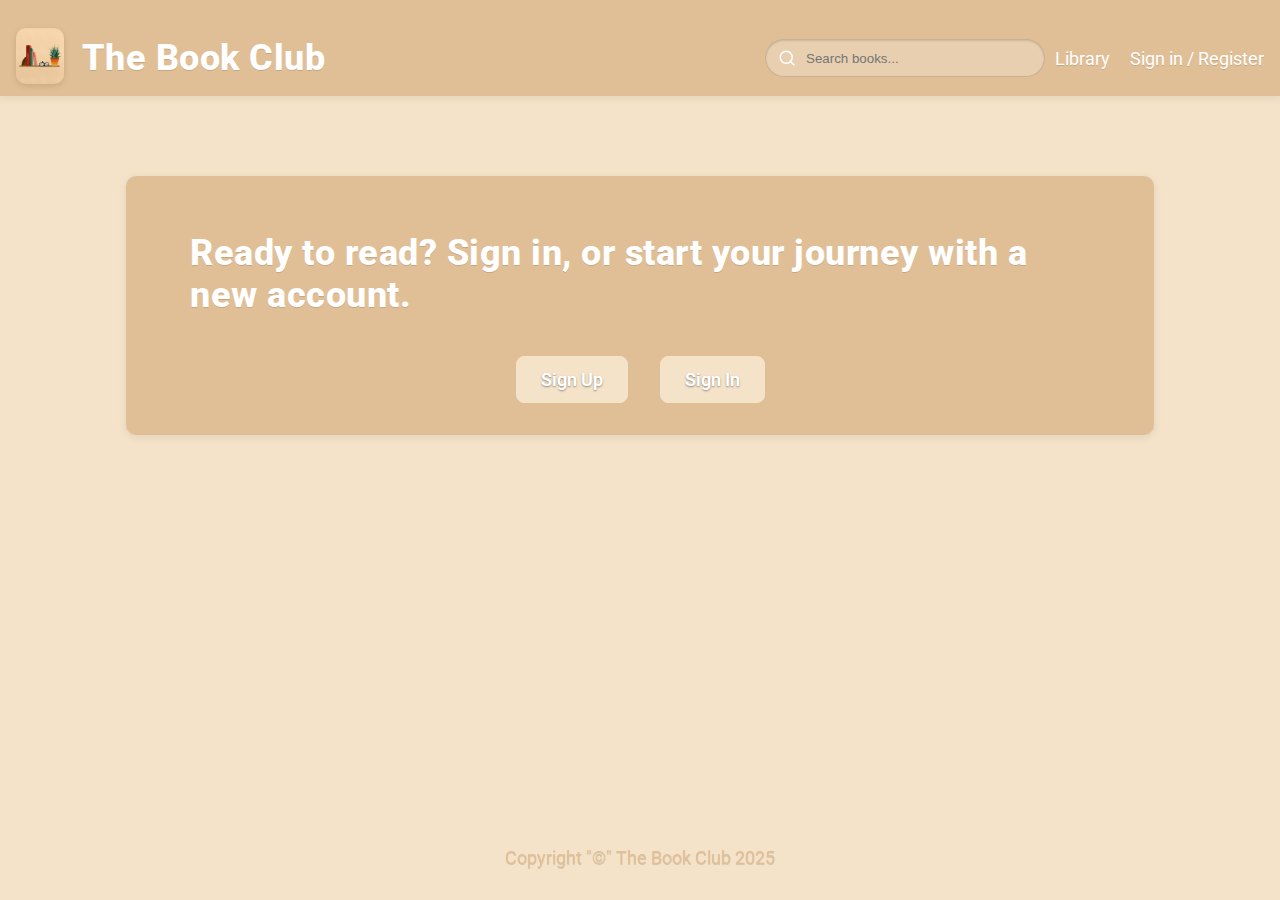
<file: client/auth/index.html>
<!DOCTYPE html>
<html lang="en">
<head>
    <meta charset="UTF-8">
    <meta http-equiv="X-UA-Compatible" content="IE=edge">
    <meta name="viewport" content="width=device-width, initial-scale=1.0">
    <title>The Book Club</title>
    <link rel="stylesheet" href="index.css">
    <link href="https://fonts.googleapis.com/css2?family=Roboto&display=swap" rel="stylesheet">
    <link href="https://fonts.googleapis.com/css2?family=Roboto+Slab&display=swap" rel="stylesheet">
</head>

<body>

       <!-- Global header shared across pages; some nav actions are hidden in guest mode -->
    <div class="header">
        <div class="navbar">
            <div class="container-img"><img src="../landing/images/bookLogo.jpg" alt="Logo"></div>
            <div class="title"><a href="../landing/index.html">The Book Club</a></div>
        </div>
        <div class="header-content">
            <!-- Search input with autocomplete; shows matching book titles and navigates on Enter -->
            <div class="search-bar">
                <input type="search" placeholder="Search books..."></div>
            <ul class="links">
                <li data-show="all"><a href="../library/library.html">Library</a></li>
                <li data-show="guest"><a href="./index.html" id="link-signin">Sign in / Register</a></li>
                <li data-show="auth" class="hidden"><a href="profile.html">My Profile</a></li>
                <li data-show="auth" class="hidden"><a href="groups.html">All Groups</a></li>
                <li data-show="auth" class="hidden"><a href="create-group.html">Create Group</a></li>
            </ul>
        </div>
    </div>

    <div class="choose">
        <h1 class="intro-Title">Ready to read? Sign in, or start your journey with a new account.</h1>
        <div class="actions-btns">
            <a class="btn" href="../auth/signup.html">Sign Up</a>
            <a class="btn" href="../auth/signin.html">Sign In</a>
        </div>        
    </div>

    <div class="footer">
      Copyright "©" The Book Club 2025
    </div>
</body>
</html>
</file>
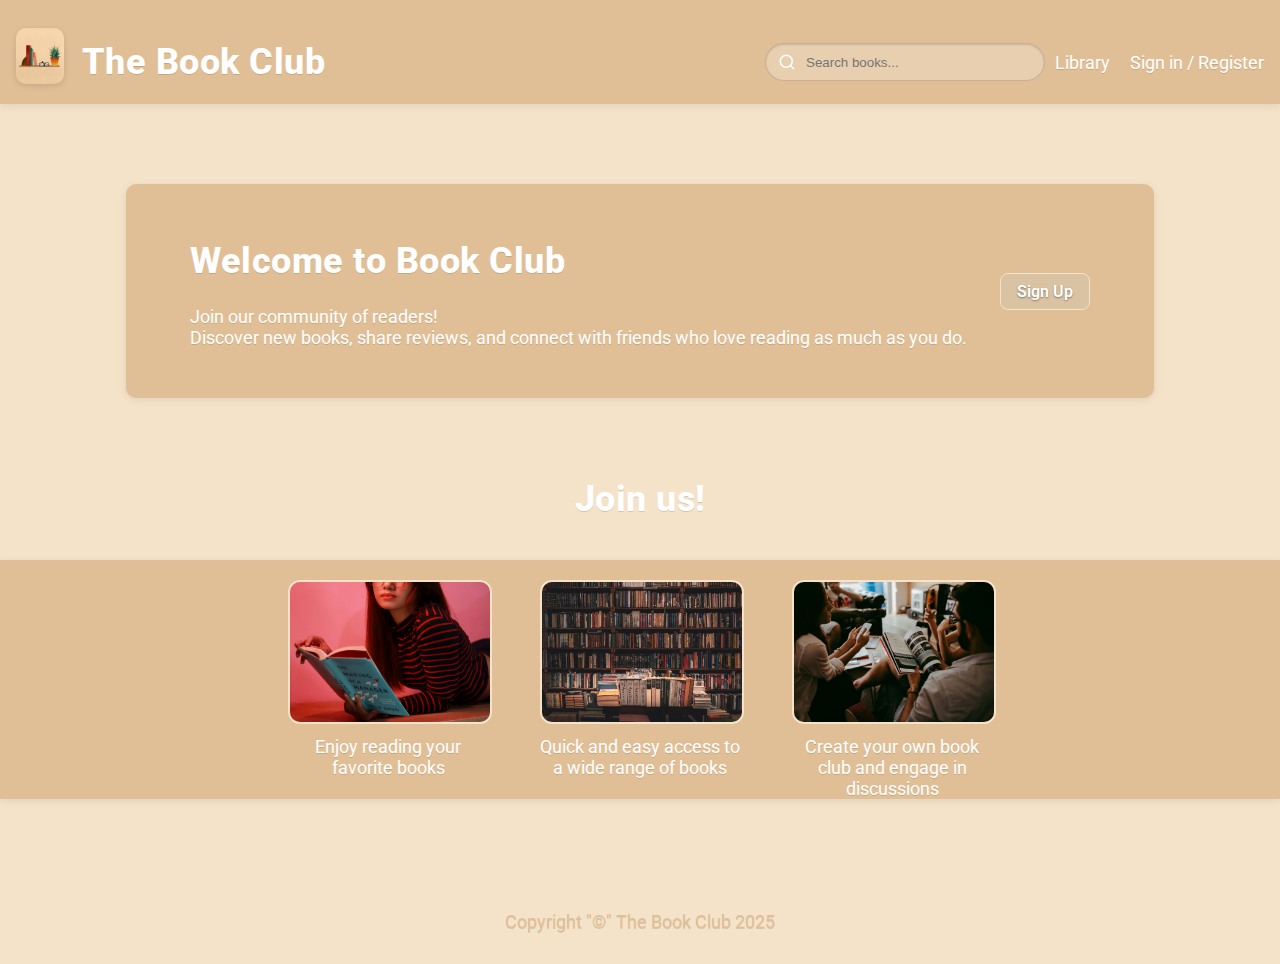
<file: client/landing/index.html>
<!DOCTYPE html>
<html lang="en">
<head>
    <meta charset="UTF-8">
    <meta http-equiv="X-UA-Compatible" content="IE=edge">
    <meta name="viewport" content="width=device-width, initial-scale=1.0">
    <title>The Book Club</title>
    <link rel="stylesheet" href="../shared/site.css">
    <link rel="stylesheet" href="style.css">
    <link href="https://fonts.googleapis.com/css2?family=Roboto&display=swap" rel="stylesheet">
    <link href="https://fonts.googleapis.com/css2?family=Roboto+Slab&display=swap" rel="stylesheet">
    <script src="../book/bookData.js" defer></script>
    <script src="../shared/site.js" defer></script>
    <script src="landing.js" defer></script>
</head>
<body>
   <!-- Global header shared across pages; some nav actions are hidden in guest mode -->
    <div class="header">
        <div class="navbar">
            <div class="container-img"><img src="../landing/images/bookLogo.jpg" alt="Logo"></div>
            <div class="title"><a href="index.html">The Book Club</a></div>
        </div>
        <div class="header-content">
            <!-- Search input with autocomplete; shows matching book titles and navigates on Enter -->
            <div class="search-bar">
                <input type="search" placeholder="Search books..."></div>
            <ul class="links">
                <li data-show="all"><a href="../library/library.html">Library</a></li>
                <li data-show="guest"><a href="../auth/index.html" id="link-signin">Sign in / Register</a></li>
                <li data-show="auth" class="hidden"><a href="../profile/profile.html">My Profile</a></li>
                <li data-show="auth" class="hidden"><a href="../groups/groups.html">All Groups</a></li>
                <li data-show="auth" class="hidden"><a href="../create_group/create_group.html">Create Group</a></li>
                <li data-show="auth" class="hidden"><a href="#" id="logout-btn">Logout</a></li>
            </ul>
        </div>
    </div>

    <div class="intro">
        <div class="text">
            <h1 class="intro-Title">Welcome to Book Club</h1>
            <p>Join our community of readers! <br> Discover new books, share reviews,
            and connect with friends who love reading as much as you do.</p>
        </div>
        <a class="btn" href="../auth/signup.html">Sign Up</a>
    </div>
    
    <div class="info">
        <div class="info-title">Join us!</div>
        <div class="container">
                <div class="info-option">
                    <img src="./images/reading.jpg" alt="rading">
                    <div class="text">Enjoy reading your favorite books</div>
                </div>
                <div class="info-option">
                    <img src="./images/library.jpg" alt="library">
                    <div class="text">Quick and easy access to a wide range of books</div>
                </div>
                <div class="info-option">
                    <img src="./images/bookClub.jpg" alt="bookClub">
                    <div class="text">Create your own book club and engage in discussions</div>
                </div>
        </div>
    </div>


    <div class="footer">
      Copyright "©" The Book Club 2025
    </div>

</body>
</html>
</file>
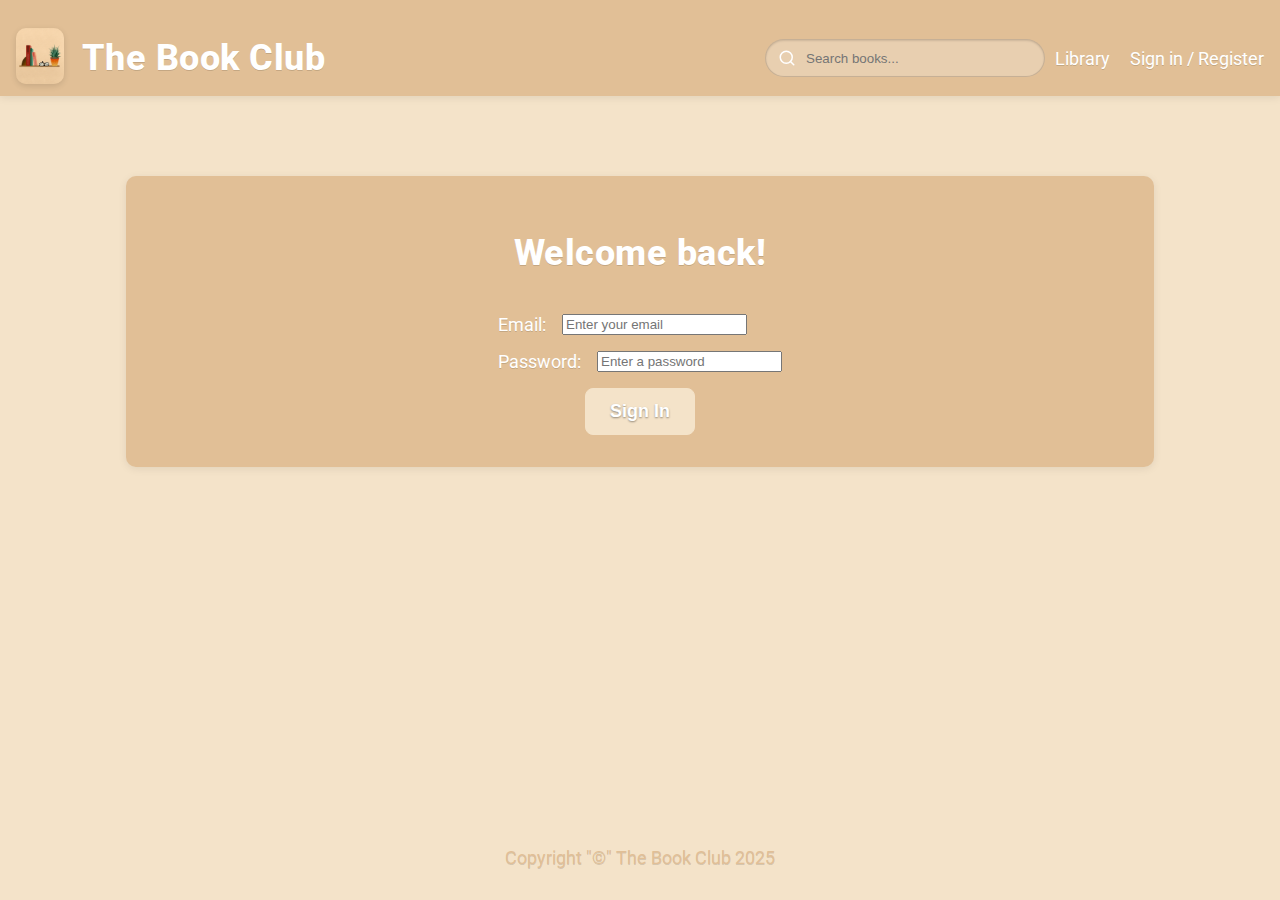
<file: client/auth/signin.html>
<!DOCTYPE html>
<html lang="en">
<head>
    <meta charset="UTF-8">
    <meta http-equiv="X-UA-Compatible" content="IE=edge">
    <meta name="viewport" content="width=device-width, initial-scale=1.0">
    <title>The Book Club</title>
    <link rel="stylesheet" href="../shared/site.css">
    <link rel="stylesheet" href="../auth/signin.css">
    <link href="https://fonts.googleapis.com/css2?family=Roboto&display=swap" rel="stylesheet">
    <link href="https://fonts.googleapis.com/css2?family=Roboto+Slab&display=swap" rel="stylesheet">
    <script src="../shared/site.js" defer></script>
    <script src="signin.js" defer></script>
</head>

<body>
    <!-- Global header shared across pages; some nav actions are hidden in guest mode -->
    <div class="header">
        <div class="navbar">
            <div class="container-img"><img src="../landing/images/bookLogo.jpg" alt="Logo"></div>
            <div class="title"><a href="../landing/index.html">The Book Club</a></div>
        </div>
        <div class="header-content">
            <!-- Search input with autocomplete; shows matching book titles and navigates on Enter -->
            <div class="search-bar">
                <input type="search" placeholder="Search books..."></div>
            <ul class="links">
                <li data-show="all"><a href="../library/library.html">Library</a></li>
                <li data-show="guest"><a href="./index.html" id="link-signin">Sign in / Register</a></li>
                <li data-show="auth" class="hidden"><a href="profile.html">My Profile</a></li>
                <li data-show="auth" class="hidden"><a href="groups.html">All Groups</a></li>
                <li data-show="auth" class="hidden"><a href="create-group.html">Create Group</a></li>
            </ul>
        </div>
    </div>


    <div class="sign-In">
        <h1 class="intro-Title">Welcome back!</h1>       
            <!-- Sign In Form -->
            <form class="signin-form" novalidate>
                <!-- Full Name -->
                <div class="fill">
                    <!-- Email -->
                    <label for="email">Email:</label>
                    <input type="email" id="email" name="email" placeholder="Enter your email" required>
                </div>

                <div class="fill">
                    <!-- Password -->
                    <label for="password">Password:</label>
                    <input type="password" id="password" name="password" placeholder="Enter a password" required>
                </div>

                <p class="form-error hidden"></p>
                <p class="welcome-message hidden"></p>
                <!-- Submit button -->
                <button type="submit" class="btn primary">Sign In</button>
            </form>
    </div>


    <div class="footer">
      Copyright "©" The Book Club 2025
    </div>
</body>
</html>
</file>
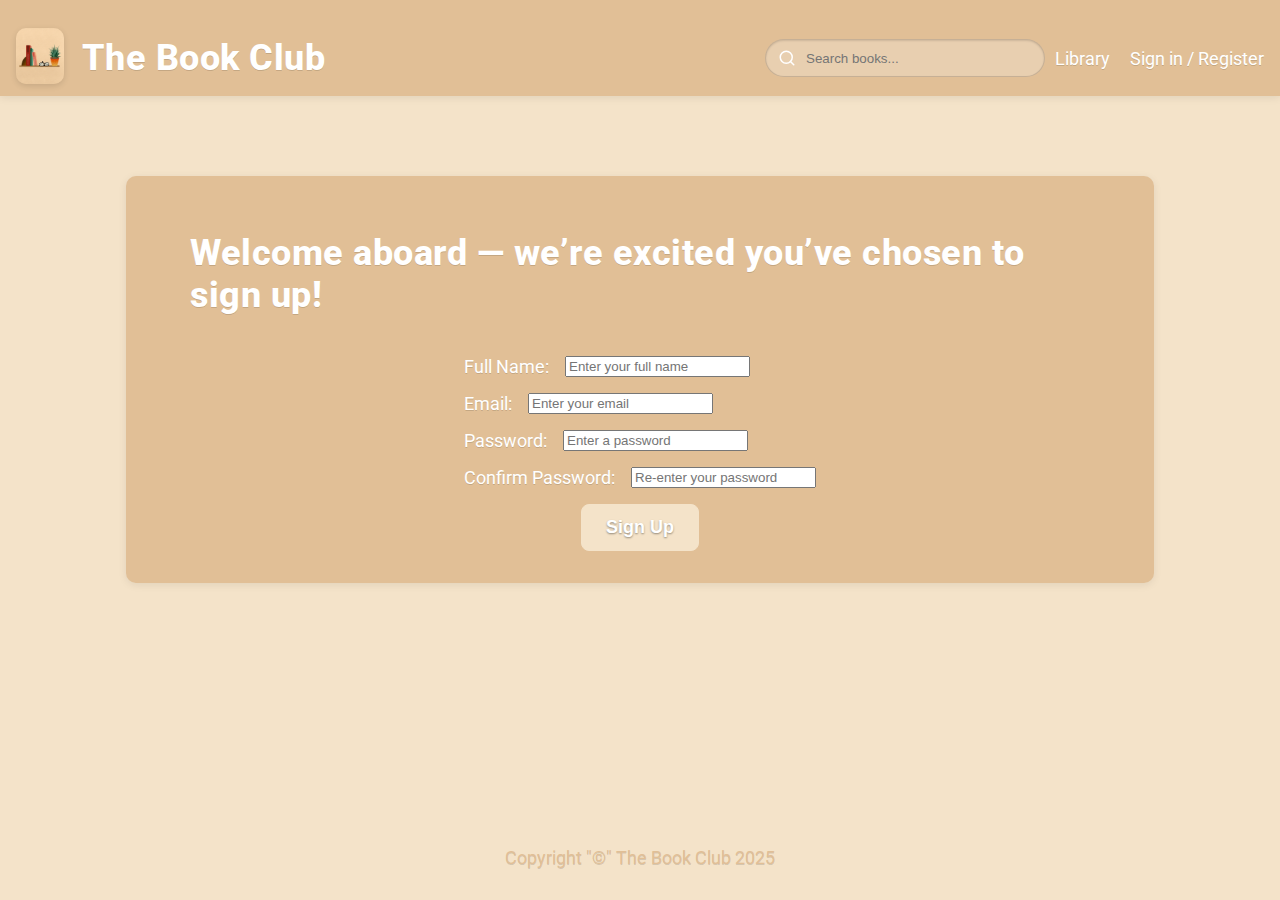
<file: client/auth/signup.html>
<!DOCTYPE html>
<html lang="en">
<head>
    <meta charset="UTF-8">
    <meta http-equiv="X-UA-Compatible" content="IE=edge">
    <meta name="viewport" content="width=device-width, initial-scale=1.0">
    <title>The Book Club</title>
    <link rel="stylesheet" href="../shared/site.css">
    <link rel="stylesheet" href="signup.css">
    <link href="https://fonts.googleapis.com/css2?family=Roboto&display=swap" rel="stylesheet">
    <link href="https://fonts.googleapis.com/css2?family=Roboto+Slab&display=swap" rel="stylesheet">
    <script src="../shared/site.js" defer></script>
    <script src="signup.js" defer></script>
</head>

<body>
    <!-- Global header shared across pages; some nav actions are hidden in guest mode -->
    <div class="header">
        <div class="navbar">
            <div class="container-img"><img src="../landing/images/bookLogo.jpg" alt="Logo"></div>
            <div class="title"><a href="../landing/index.html">The Book Club</a></div>
        </div>
        <div class="header-content">
            <!-- Search input with autocomplete; shows matching book titles and navigates on Enter -->
            <div class="search-bar">
                <input type="search" placeholder="Search books..."></div>
            <ul class="links">
                <li data-show="all"><a href="../library/library.html">Library</a></li>
                <li data-show="guest"><a href="./index.html" id="link-signin">Sign in / Register</a></li>
                <li data-show="auth" class="hidden"><a href="profile.html">My Profile</a></li>
                <li data-show="auth" class="hidden"><a href="groups.html">All Groups</a></li>
                <li data-show="auth" class="hidden"><a href="create-group.html">Create Group</a></li>
            </ul>
        </div>
    </div>


    <div class="sign-up">
        <h1 class="intro-Title">Welcome aboard — we’re excited you’ve chosen to sign up!</h1>       
                    <!-- Sign Up Form -->
            <form class="signup-form" novalidate>
                <!-- Full Name -->
                <div class="fill">
                    <label for="fullname">Full Name:</label>
                    <input type="text" id="fullname" name="fullname" placeholder="Enter your full name" required>
                </div>

                <div class="fill">
                    <!-- Email -->
                    <label for="email">Email:</label>
                    <input type="email" id="email" name="email" placeholder="Enter your email" required>
                </div>

                <div class="fill">
                    <!-- Password -->
                    <label for="password">Password:</label>
                    <input type="password" id="password" name="password" placeholder="Enter a password" required>
                </div>

                <div class="fill">
                    <!-- Confirm Password -->
                    <label for="confirm-password">Confirm Password:</label>
                    <input type="password" id="confirm-password" name="confirm-password" placeholder="Re-enter your password" required>
                </div>

                <p class="form-error hidden"></p>
                <p class="welcome-message hidden"></p>


                <!-- Submit button -->
                <button type="submit" class="btn primary">Sign Up</button>
            </form>
    </div>


    <div class="footer">
      Copyright "©" The Book Club 2025
    </div>
</body>
</html>
</file>
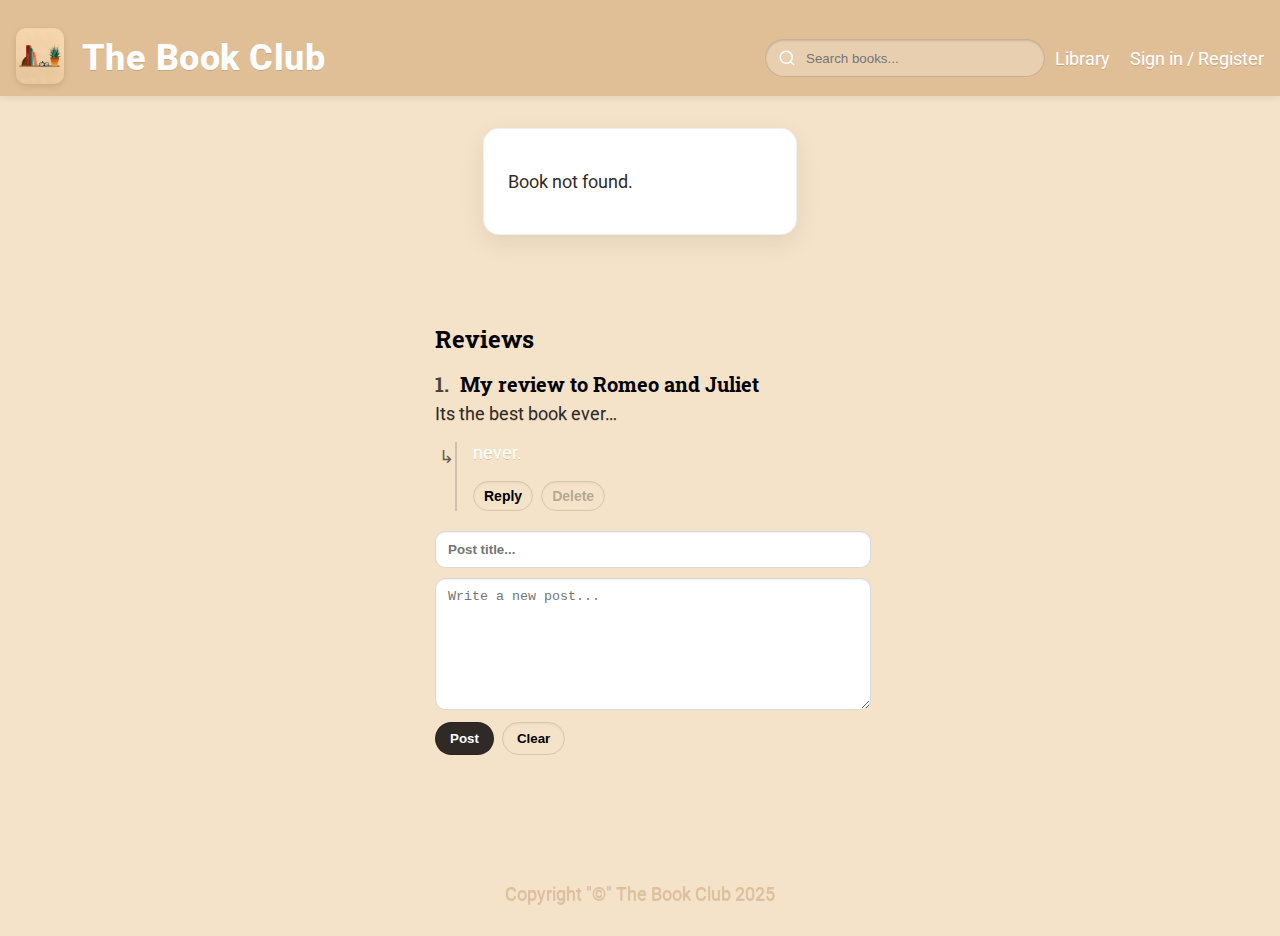
<file: client/book/book.html>
<!DOCTYPE html>
<html lang="en">
<head>
    <meta charset="UTF-8">
    <meta http-equiv="X-UA-Compatible" content="IE=edge">
    <meta name="viewport" content="width=device-width, initial-scale=1.0">
    <title>The Book Club</title>
    <link rel="stylesheet" href="../shared/site.css">
    <link rel="stylesheet" href="book.css">
    <link href="https://fonts.googleapis.com/css2?family=Roboto&display=swap" rel="stylesheet">
    <link href="https://fonts.googleapis.com/css2?family=Roboto+Slab&display=swap" rel="stylesheet">
    <script src="../shared/site.js" defer></script>
    <script src="bookData.js" defer></script>
    <script src="book.js" defer></script>
</head>

<body>

    <div class="header">
        <div class="navbar">
            <div class="container-img"><img src="../landing/images/bookLogo.jpg" alt="Logo"></div>
            <div class="title"><a href="../landing/index.html">The Book Club</a></div>
        </div>
        <div class="header-content">
            <div class="search-bar">
                <input type="search" placeholder="Search books..."></div>
            <ul class="links">
                <li data-show="all"><a href="../library/library.html">Library</a></li>
                <li data-show="guest"><a href="../auth/index.html" id="link-signin">Sign in / Register</a></li>
                <li data-show="auth" class="hidden"><a href="profile.html">My Profile</a></li>
                <li data-show="auth" class="hidden"><a href="groups.html">All Groups</a></li>
                <li data-show="auth" class="hidden"><a href="create-group.html">Create Group</a></li>
                <li data-show="auth" class="hidden"><a href="#" id="logout-btn">Logout</a></li>
            </ul>
        </div>
    </div>



        <article class="book-card">
        <div class="cover-wrap">
            <img class="cover" src="" alt="">
        </div>

        <div class="info">
            <h3 class="title">Loading book...</h3>
            <p class="author"></p>
            <p class="summery"></p>

            <div class="meta">
            <svg class="bookmark" viewBox="0 0 24 24" aria-hidden="true">
                <path d="M6 2h12a1 1 0 0 1 1 1v19l-7-4-7 4V3a1 1 0 0 1 1-1z"></path>
            </svg>

            <span class="price"></span>

            <!-- Container for all purchase/read actions -->
            <div class="purchase-actions">
                <!-- Button for purchasing the book (visible only for authenticated users) -->
                <button class="state-buy hidden">Buy Now</button>

                <!-- Link to read the book (shown only if the user has access) -->
                <a class="state-read hidden" href="#" target="_blank">Read PDF</a>
            </div>
            </div>
        </div>
        </article>

        
     <!-- To DO! The stars for the rating-->
    <!-- To DO! only users can add reviews!-->
    <!-- Reviews section: container for all book reviews -->
    <section class="reviews" aria-labelledby="reviews-title">
        <h2 id="reviews-title">Reviews</h2>
         <!-- Ordered list to hold all posts/reviews -->
        <ol class="thread">
            <!-- Single post (review) -->
            <li class="post">
            <h3 class="post-title">My review to Romeo and Juliet</h3>
            <p class="post-content">Its the best book ever…</p>
            <!-- Container for replies to this post -->
            <div class="replies">
                <div class="reply">
                <p>never.</p>
                <div class="reply-actions">
                     <!-- Reply button (to open reply form) -->
                    <button class="btn small outline">Reply</button>
                    <!-- Delete button (disabled for now) -->
                    <button class="btn small outline" disabled aria-disabled="true" title="Delete is disabled for now">Delete</button>
                </div>
                </div>
            </div>

            <!-- Hidden reply editor (can be shown later with JS) -->
            <div class="editor reply-form hidden">
                <textarea placeholder="Write a reply..."></textarea>
                <div class="actions">
                <button class="btn small primary">Reply</button>
                <button class="btn small outline">Cancel</button>
                </div>
            </div>
            </li>
        </ol>

        <!-- New post form -->
        <div class="editor new-post">
            <input class="input title" type="text" placeholder="Post title..." />
            <textarea class="input body" placeholder="Write a new post..."></textarea>
            <div class="actions">
            <button class="btn primary">Post</button>
            <button class="btn outline">Clear</button>
            </div>
        </div>
    </section>



    <div class="footer">
      Copyright "©" The Book Club 2025
    </div>
</body>
</html>
</file>
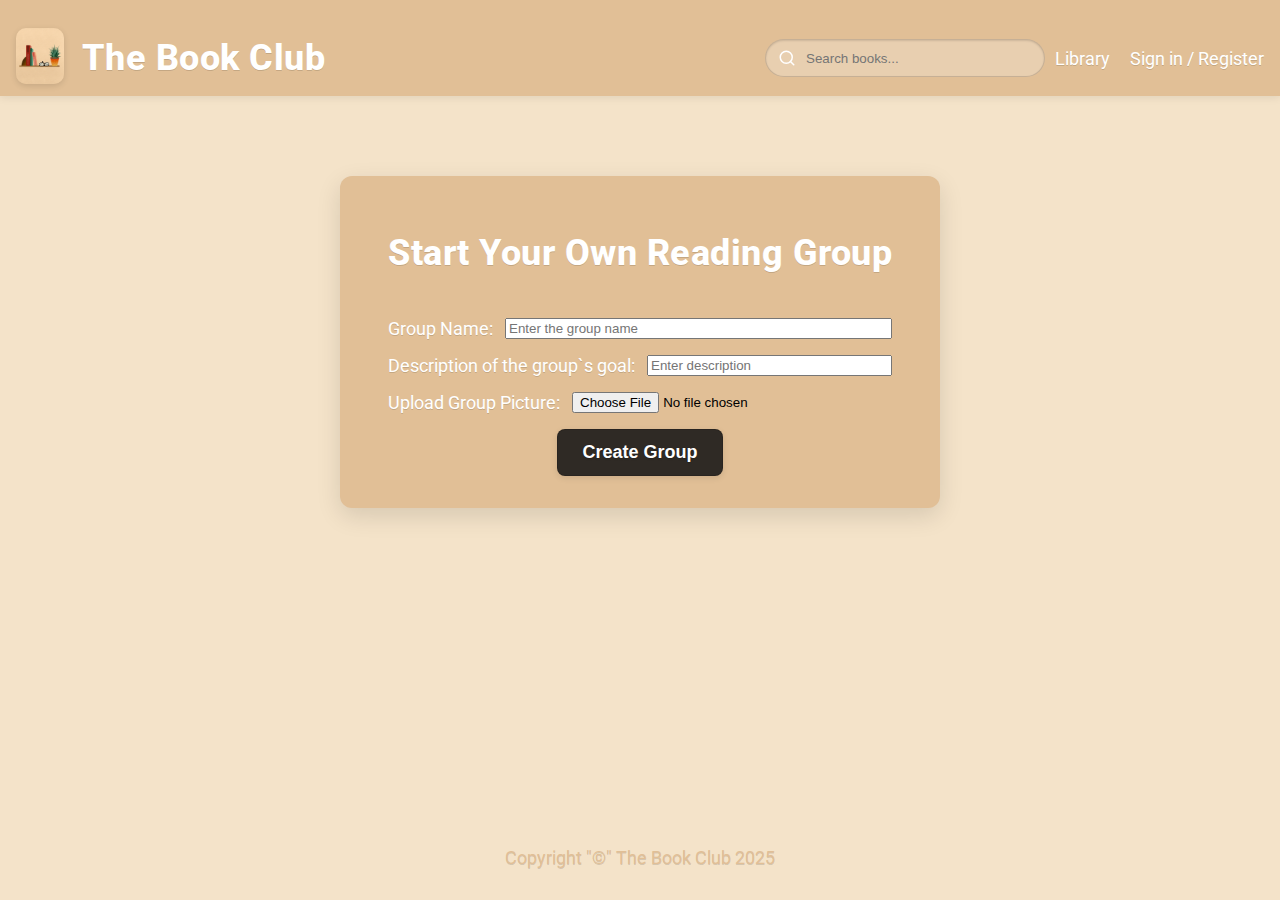
<file: client/create_group/create_group.html>
<!DOCTYPE html>
<html lang="en">
<head>
    <meta charset="UTF-8">
    <meta http-equiv="X-UA-Compatible" content="IE=edge">
    <meta name="viewport" content="width=device-width, initial-scale=1.0">
    <title>The Book Club</title>
    <link rel="stylesheet" href="../create_group/create_group.css">
    <link href="https://fonts.googleapis.com/css2?family=Roboto&display=swap" rel="stylesheet">
    <link href="https://fonts.googleapis.com/css2?family=Roboto+Slab&display=swap" rel="stylesheet">
</head>
<body>
    <!-- Global header shared across pages; some nav actions are hidden in guest mode -->
    <div class="header">
        <div class="navbar">
            <div class="container-img"><img src="../landing/images/bookLogo.jpg" alt="Logo"></div>
            <div class="title"><a href="../landing/index.html">The Book Club</a></div>
        </div>
        <div class="header-content">
            <!-- Search input with autocomplete; shows matching book titles and navigates on Enter -->
            <div class="search-bar">
                <input type="search" placeholder="Search books..."></div>
            <ul class="links">
                <li data-show="all"><a href="../library/library.html">Library</a></li>
                <li data-show="guest"><a href="../auth/index.html" id="link-signin">Sign in / Register</a></li>
                <li data-show="auth" class="hidden"><a href="profile.html">My Profile</a></li>
                <li data-show="auth" class="hidden"><a href="../groups/groups.html">All Groups</a></li>
                <li data-show="auth" class="hidden"><a href="../create_group/create_group.html">Create Group</a></li>
            </ul>
        </div>
    </div>


        <div class="create-group-page">
        <h1 class="intro-Title">Start Your Own Reading Group</h1>

        <form class="create-group-form">
            <div class="fill">
            <label for="groupName">Group Name:</label>
            <input type="text" id="groupName" name="GroupName" placeholder="Enter the group name" required>
            </div>

            <div class="fill">
            <label for="Description">Description of the group`s goal:</label>
            <input type="text" id="Description" name="Description" placeholder="Enter description" required>
            </div>

            <div class="fill">
            <label for="group-picture">Upload Group Picture:</label>
            <input type="file" id="group-picture" name="group-picture" accept="image/*">
            </div>

            <button type="submit" class="btn primary">Create Group</button>
        </form>
        </div>

    <div class="footer">
      Copyright "©" The Book Club 2025
    </div>
</body>
</html>
</file>
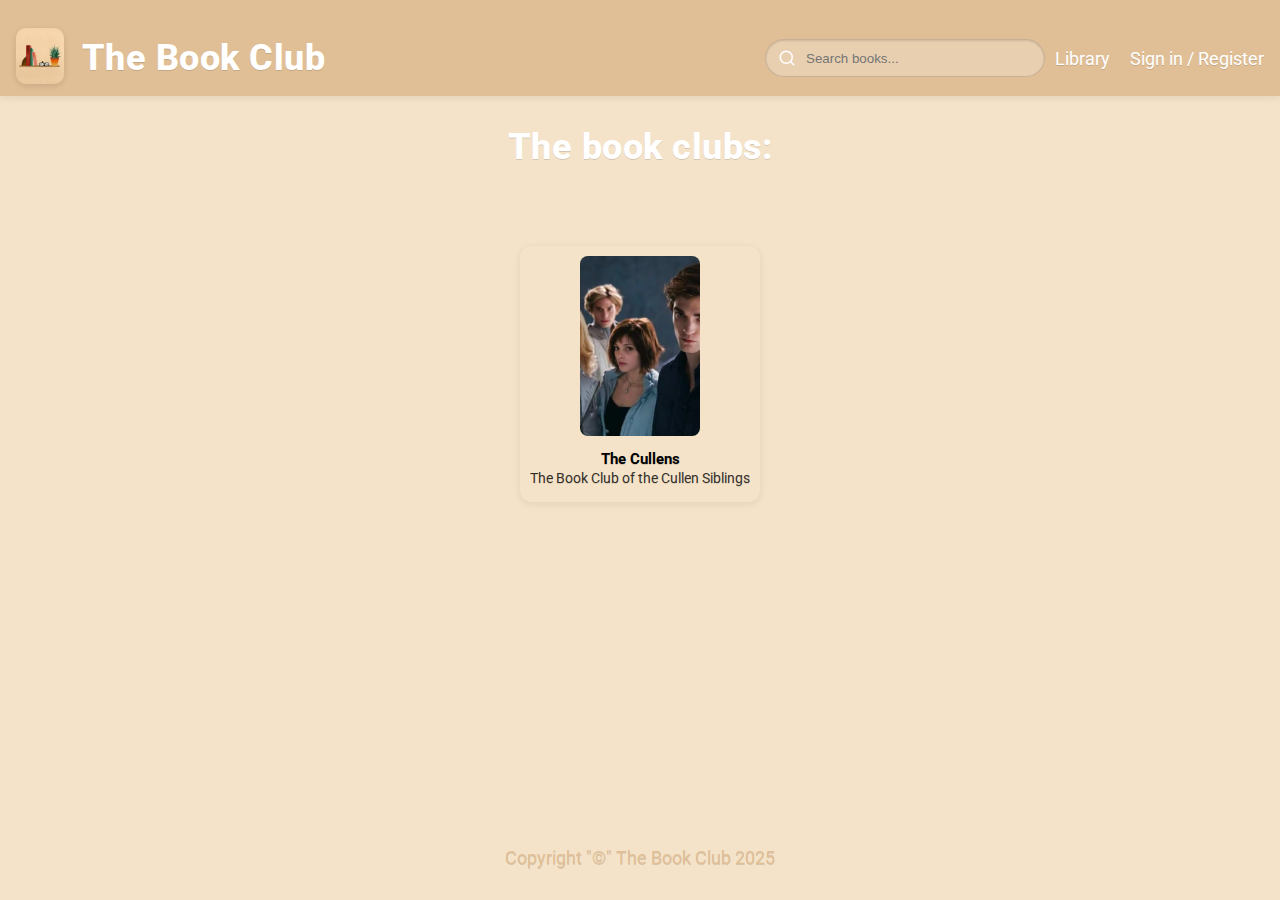
<file: client/groups/groups.html>
<!DOCTYPE html>
<html lang="en">
<head>
    <meta charset="UTF-8">
    <meta http-equiv="X-UA-Compatible" content="IE=edge">
    <meta name="viewport" content="width=device-width, initial-scale=1.0">
    <title>The Book Club</title>
    <link rel="stylesheet" href="groups.css">
    <link href="https://fonts.googleapis.com/css2?family=Roboto&display=swap" rel="stylesheet">
    <link href="https://fonts.googleapis.com/css2?family=Roboto+Slab&display=swap" rel="stylesheet">
</head>
<body>

    <div class="header">
        <div class="navbar">
            <div class="container-img"><img src="../landing/images/bookLogo.jpg" alt="Logo"></div>
            <div class="title"><a href="../landing/index.html">The Book Club</a></div>
        </div>
        <div class="header-content">
            <div class="search-bar">
                <input type="search" placeholder="Search books..."></div>
            <ul class="links">
                <li data-show="all"><a href="../library/library.html">Library</a></li>
                <li data-show="guest"><a href="../auth/index.html" id="link-signin">Sign in / Register</a></li>
                <li data-show="auth" class="hidden"><a href="profile.html">My Profile</a></li>
                <li data-show="auth" class="hidden"><a href="../groups/groups.html">All Groups</a></li>
                <li data-show="auth" class="hidden"><a href="create-group.html">Create Group</a></li>
            </ul>
        </div>
    </div>


    <!--TO DO! add the purpose to the sql!-->
    <div class="groups"> <!-- holds the section title and all groups cards -->
        <h2 class="groups-title">The book clubs:</h2>
        <div class="group-grid"><!-- container that holds all groups-card elements -->
            <a class="group-link" href="../group/group_page.html">
                <article class="group-card"><!-- Single group card: contains cover image, title,purpose -->
                <div class="cover-wrap"><!-- Cover wrapper: container for the group cover image (helps with styling, sizing, and adding overlays if needed) -->
                    <img class="cover" src="../groups/groups/Cullen_Kids.webp" alt="Group cover"></div>
                     <!-- Info container: holds all textual information about the group -->
                    <div class="info">
                        <h3 class="title">The Cullens</h3>
                        <p class="purpose">The Book Club of the Cullen Siblings</p>
                    </div>
            </article>
            </a>
        </div>
    </div>





    <div class="footer">
      Copyright "©" The Book Club 2025
    </div>
</body>
</html>
</file>
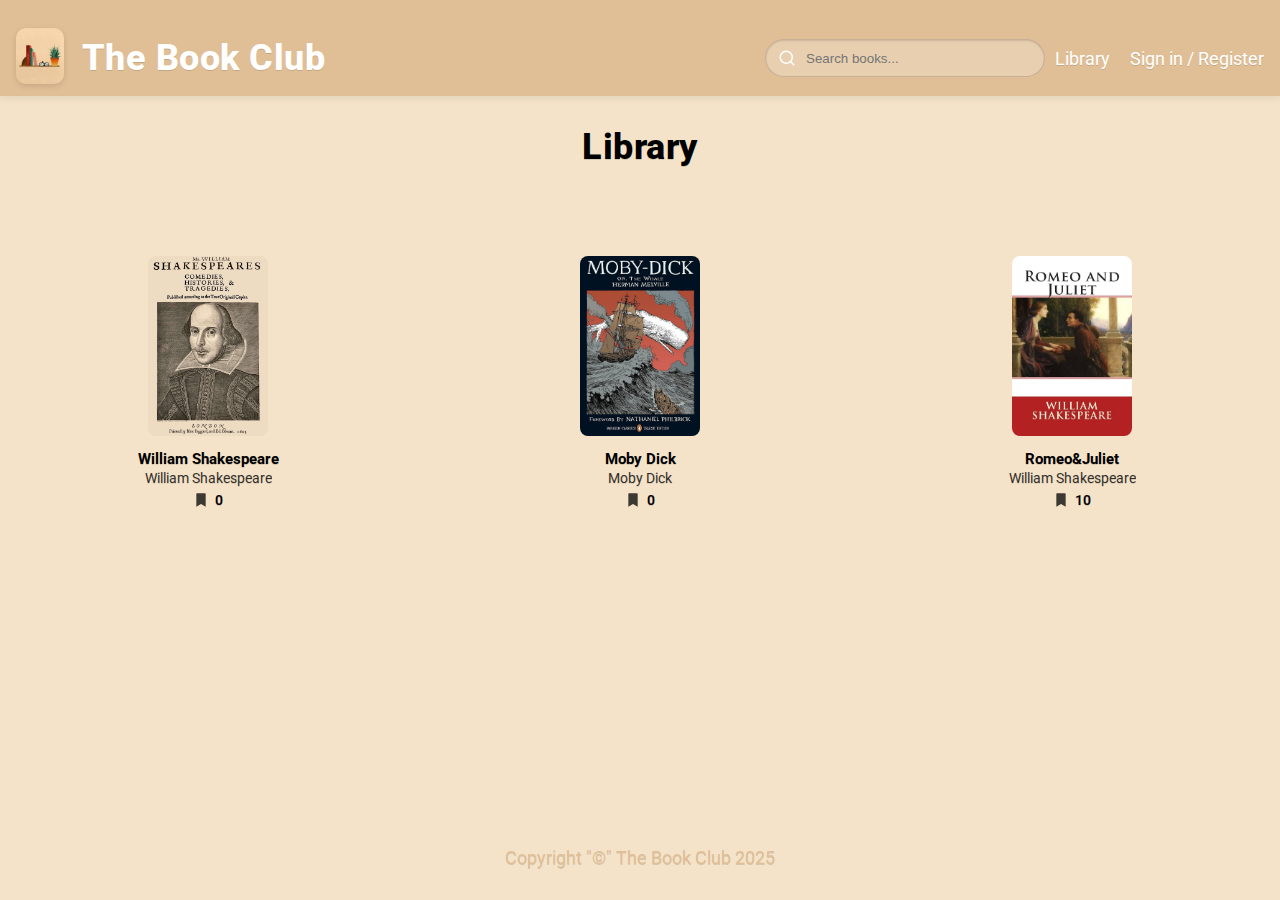
<file: client/library/library.html>
<!DOCTYPE html>
<html lang="en">
<head>
    <meta charset="UTF-8">
    <meta http-equiv="X-UA-Compatible" content="IE=edge">
    <meta name="viewport" content="width=device-width, initial-scale=1.0">
    <title>The Book Club</title>
    <link rel="stylesheet" href="library.css">
    <link rel="stylesheet" href="../shared/site.css">
    <link href="https://fonts.googleapis.com/css2?family=Roboto&display=swap" rel="stylesheet">
    <link href="https://fonts.googleapis.com/css2?family=Roboto+Slab&display=swap" rel="stylesheet">
    <script src="../shared/site.js" defer></script>
</head>
<body>

    <div class="header">
        <div class="navbar">
            <div class="container-img"><img src="../landing/images/bookLogo.jpg" alt="Logo"></div>
            <div class="title"><a href="../landing/index.html">The Book Club</a></div>
        </div>
        <div class="header-content">
            <div class="search-bar">
                <input type="search" placeholder="Search books..."></div>
            <ul class="links">
                <li data-show="all"><a href="library.html">Library</a></li>
                <li data-show="guest"><a href="../auth/index.html" id="link-signin">Sign in / Register</a></li>
                <li data-show="auth" class="hidden"><a href="profile.html">My Profile</a></li>
                <li data-show="auth" class="hidden"><a href="groups.html">All Groups</a></li>
                <li data-show="auth" class="hidden"><a href="create-group.html">Create Group</a></li>
                <li data-show="auth" class="hidden"><a href="#" id="logout-btn">Logout</a></li>
            </ul>
        </div>
    </div>

    <div class="library"> <!-- Library container: holds the section title and all book cards -->
        <h2 class="library-title">Library</h2>
        <div class="books-grid"><!-- Books grid: container that holds all book-card elements -->
            <a class="book-link" href="../book/book.html?id=shakespeare">
                <article class="book-card"><!-- Single book card: contains cover image, title, author, price, and bookmark icon -->
                    <div class="cover-wrap"><!-- Cover wrapper: container for the book cover image (helps with styling, sizing, and adding overlays if needed) -->
                        <img class="cover" src="../images/books/WilliamShakespeare.jpg" alt="Book cover"></div>
                        <!-- Info container: holds all textual information about the book -->
                        <div class="info">
                            <h3 class="title">William Shakespeare</h3>
                            <p class="author">William Shakespeare</p>
                            <!-- Meta section: extra info such as bookmark icon and price -->
                            <div class="meta">
                                <!-- Bookmark icon (SVG graphic) -->
                            <svg class="bookmark" viewBox="0 0 24 24" aria-hidden="true">
                                <!-- Path defines the shape of the bookmark icon -->
                            <path d="M6 2h12a1 1 0 0 1 1 1v19l-7-4-7 4V3a1 1 0 0 1 1-1z"></path>
                            </svg>
                            <span class="price">0</span>
                            </div>
                        </div>
                </article>
            </a>
            <a class="book-link" href="../book/book.html?id=moby-dick">
                <article class="book-card">
                <div class="cover-wrap">
                    <img class="cover" src="../images/books/mobyDick.jpg" alt="Book cover"></div>
                    <div class="info">
                        <h3 class="title">Moby Dick</h3>
                        <p class="author">Moby Dick</p>
                        <div class="meta">
                        <svg class="bookmark" viewBox="0 0 24 24" aria-hidden="true">
                        <path d="M6 2h12a1 1 0 0 1 1 1v19l-7-4-7 4V3a1 1 0 0 1 1-1z"></path>
                        </svg>
                        <span class="price">0</span>
                        </div>
                    </div>
            </article>
            </a>
            
            <a class="book-link" href="../book/book.html?id=romeo-juliet">
                <article class="book-card">
                    <div class="cover-wrap">
                        <img class="cover" src="../images/books/Romeo&Juliet.jpg" alt="Book cover"></div>
                        <div class="info">
                            <h3 class="title">Romeo&Juliet</h3>
                            <p class="author">William Shakespeare</p>
                            <div class="meta">
                            <svg class="bookmark" viewBox="0 0 24 24" aria-hidden="true">
                            <path d="M6 2h12a1 1 0 0 1 1 1v19l-7-4-7 4V3a1 1 0 0 1 1-1z"></path>
                            </svg>
                            <span class="price">10</span>
                            </div>
                        </div>
            </article>
            </a>
        </div>

    </div>


    <div class="footer">
      Copyright "©" The Book Club 2025
    </div>
</body>
</html>
</file>
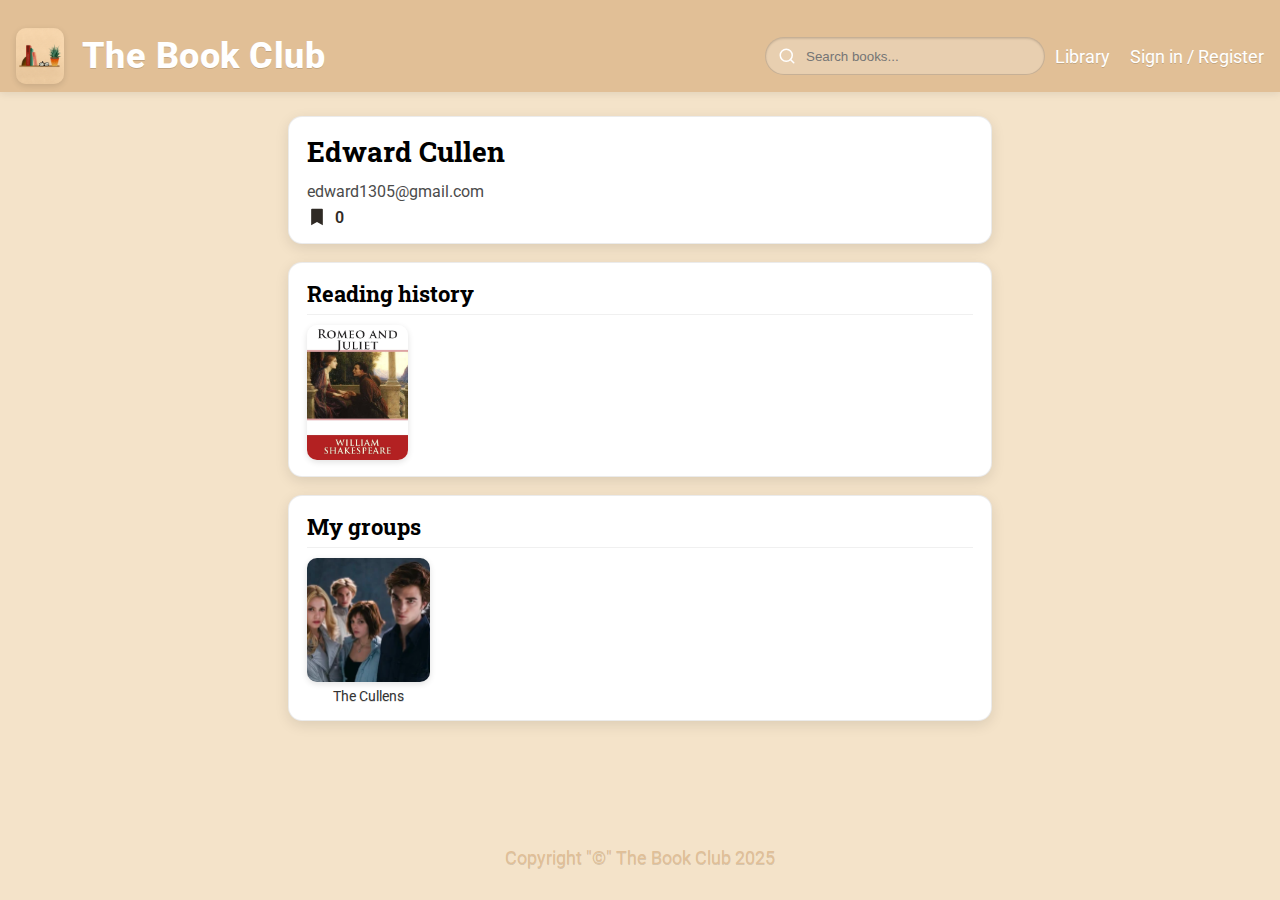
<file: client/profile/profile.html>
<html lang="en">
<head>
    <meta charset="UTF-8">
    <meta http-equiv="X-UA-Compatible" content="IE=edge">
    <meta name="viewport" content="width=device-width, initial-scale=1.0">
    <title>The Book Club</title>
    <link rel="stylesheet" href="../profile/profile.css">
    <link href="https://fonts.googleapis.com/css2?family=Roboto&display=swap" rel="stylesheet">
    <link href="https://fonts.googleapis.com/css2?family=Roboto+Slab&display=swap" rel="stylesheet">
</head>

<body>
        <div class="header">
        <div class="navbar">
            <div class="container-img"><img src="../landing/images/bookLogo.jpg" alt="Logo"></div>
            <div class="title"><a href="../landing/index.html">The Book Club</a></div>
        </div>
        <div class="header-content">
            <div class="search-bar">
                <input type="search" placeholder="Search books..."></div>
            <ul class="links">
                <li data-show="all"><a href="../library/library.html">Library</a></li>
                <li data-show="guest"><a href="../auth/index.css" id="link-signin">Sign in / Register</a></li>
                <li data-show="auth" class="hidden"><a href="../profile/profile.html">My Profile</a></li>
                <li data-show="auth" class="hidden"><a href="../groups/groups.html">All Groups</a></li>
                <li data-show="auth" class="hidden"><a href="../create_group/create_group.html">Create Group</a></li>
            </ul>
        </div>
        </div>

        <div class="page">
        <div class="page-grid">
            <!-- profil info -->
            <section class="section profil-header">
                <div class="details">
                <h2 class="h2">Edward Cullen</h2>
                <p class="email">edward1305@gmail.com</p>
                <div class="meta">
                <!-- Bookmark icon (SVG graphic) -->
                <svg class="bookmark" viewBox="0 0 24 24" aria-hidden="true">
                <!-- Path defines the shape of the bookmark icon -->
                <path d="M6 2h12a1 1 0 0 1 1 1v19l-7-4-7 4V3a1 1 0 0 1 1-1z"></path>
                </svg>
                <span class="price">0</span>
                </div>
                </div>
            </section>

            <section class="section">
            <h3 class="h3">Reading history</h3>
            <div class="covers">
                <img src="../images/books/Romeo&Juliet.jpg" alt="Romeo&Juliet">
            </div>
            </section>

            <section class="section">
            <h3 class="h3">My groups</h3>
            <div class="groups-grid">
                <a class="group-card-mini" href="../group/group_page.html">
                <img class="group-thumb" src="../groups/groups/Cullen_Kids.webp" alt="The Cullens group cover">
                <div class="group-caption">The Cullens</div>
                </a>
            </div>
            </section>
        </div>
    </div>
            
    <div class="footer">
      Copyright "©" The Book Club 2025
    </div>
</body>
</html>
</file>
<file: client/auth/index.css>
/* Hide elements we don't want visible in certain states (guest/auth)*/
.hidden { display: none !important; }

/* Make page fill the full viewport height and remove the browser’s default body margin */
html, body {height: 100%;     margin: 0;}

/* Page layout: use flex column to stack header/content/footer; apply beige background and Roboto font */
body {
    display: flex;
    flex-direction: column;
    background-color: #f4e3c9;
    font-family: 'Roboto', sans-serif;          
}


/********************************************************class="header"***********************************************************************/

/*flex layout with spaced items, top padding, beige background, and subtle shadow */
.header,.choose{
    display: flex;
    justify-content: space-between;
    padding-top: 20px; 
    background-color:#e1bf96;
    box-shadow: 0 2px 8px rgba(0,0,0,.08);
}

/* Header layout: align items center, add spacing between them, and apply inner padding */
.navbar, .header-content{
  display: flex;
  align-items: center;  
  gap: 10px;            
  padding: 8px 16px;          
}

/* Site logo image: fixed height with aspect ratio, rounded corners, soft shadow, and right margin */
.container-img img{
    height: 56px; width:auto;
    border-radius: 10px;
    border: none;                
    box-shadow: 0 2px 6px rgba(0,0,0,.12); 
    margin-right: 8px;   
}

/* Main titles (site): bold large white text with slight spacing and subtle shadow */
.title a,.intro-Title{
  font-weight: 800;
  font-size: 36px;      
  color: #ffffff;
  letter-spacing: .5px; 
  text-shadow: 0 1px 0 rgba(0,0,0,.15); 
}

/* remove underline*/
a {text-decoration: none; }

/* Search bar container: fixed width and relative positioning for the input & icon */
.search-bar {position: relative;width: 280px;}

/* Search input: full-width pill with left search icon, inner padding, subtle border and inset shadow */
.search-bar input[type="search"]{
    width: 100%;
    padding: 10px 14px 10px 40px;
    border: 1px solid rgba(0,0,0,0.15);
    border-radius: 999px;
    background: rgba(255,255,255,0.25);
    outline: none;
    background-image: url("data:image/svg+xml;utf8,<svg xmlns='http://www.w3.org/2000/svg' width='18' height='18' viewBox='0 0 24 24' fill='none' stroke='%23ffffff' stroke-width='2' stroke-linecap='round' stroke-linejoin='round'><circle cx='11' cy='11' r='8'/><line x1='21' y1='21' x2='16.65' y2='16.65'/></svg>");
    background-position: 12px 50%;
    background-size: 18px 18px;
    background-repeat: no-repeat;
    height: 38px;
    box-shadow: inset 0 1px 2px rgba(0,0,0,.12);
}

/* Navigation list: remove bullets, reset spacing, use flex with equal gaps between items */
ul {
    list-style-type: none;
    display: flex;
    margin: 0;
    padding: 0;
    gap: 16px;
}

a,.text{
    color: white;
    font-size: 18px;
    text-shadow: 0 1px 0 rgba(0,0,0,.15); 
}

/* Header nav links: horizontal flex list with spacing and reset default list styling */
.links{
    display:flex;
    gap: 20px; 
    list-style:none;
    margin:0; padding:0; 
}

/*add a subtle translucent highlight */
.links a:hover{
  background: rgba(255,255,255,.18);
}


/********************************************************************class="choose"*************************************************************/
/* Intro section: centered panel (900px) with spacing and rounded corners;*/
.choose{
    display: flex;
    flex-direction: column;
    gap: 16px;
    align-items: center;
    padding: 32px 64px;
    width: 900px;
    border-radius: 10px;
    margin: 80px auto;
}

/* Base button style: medium text, bold white on beige background, padded with rounded corners and pointer cursor */
.btn{
    font-size: 18px;
    color: white;
    font-weight:600;
    background-color:#f4e3c9 ;
    cursor: pointer;
    padding: 12px 24px;
    border-radius: 8px;
    border: 1px solid #f4e3c9;
    text-shadow: 0 1px 2px rgba(0,0,0,0.4);
}

.actions-btns{
    display: flex;
    gap: 32px;
    align-items: center;
}


/********************************************************************class="footer"*************************************************************/
/* Footer bar: stick to bottom via flex (margin-top:auto), centered text with padding and soft highlight */
.footer {
  margin-top: auto;
  color: #e1bf96;
  text-align: center;
  padding: 32px;
  font-size: 18px;
  text-shadow: 0 1px 0 rgba(0,0,0,.15); 
}
</file>
<file: client/shared/site.css>
/* Hide elements we don't want visible in certain states (guest/auth)*/
.hidden { display: none !important; }

/* Make page fill the full viewport height and remove the browser’s default body margin */
html, body {height: 100%;     margin: 0;}

/* Page layout: use flex column to stack header/content/footer; apply beige background and Roboto font */
body {
    display: flex;
    flex-direction: column;
    background-color: #f4e3c9;
    font-family: 'Roboto', sans-serif;          
}

/********************************************************class="header"***********************************************************************/

/*flex layout with spaced items, top padding, beige background, and subtle shadow */
.header,.intro,.container{
    display: flex;
    justify-content: space-between;
    padding-top: 20px; 
    background-color:#e1bf96;
    box-shadow: 0 2px 8px rgba(0,0,0,.08);
}

/* Header layout: align items center, add spacing between them, and apply inner padding */
.navbar, .header-content{
  display: flex;
  align-items: center;  
  gap: 10px;            
  padding: 8px 16px;          
}

/* Site logo image: fixed height with aspect ratio, rounded corners, soft shadow, and right margin */
.container-img img{
    height: 56px; width:auto;
    border-radius: 10px;
    border: none;                
    box-shadow: 0 2px 6px rgba(0,0,0,.12); 
    margin-right: 8px;   
}
.title a{
  font-weight: 800;
  font-size: 36px;      
  color: #ffffff;
  letter-spacing: .5px; 
  text-shadow: 0 1px 0 rgba(0,0,0,.15); 
}
/* remove underline*/
a {text-decoration: none; }

/* Navigation list: remove bullets, reset spacing, use flex with equal gaps between items */
ul {
    list-style-type: none;
    display: flex;
    margin: 0;
    padding: 0;
    gap: 16px;
}

a,p,.text{
    color: white;
    font-size: 18px;
    text-shadow: 0 1px 0 rgba(0,0,0,.15); 
}


/* Header nav links: horizontal flex list with spacing and reset default list styling */
.links{
    display:flex;
    gap: 20px; 
    list-style:none;
    margin:0; padding:0; 
}

/*add a subtle translucent highlight */
.links a:hover{
  background: rgba(255,255,255,.18);
}


/* Search bar container: fixed width and relative positioning for the input & icon */
.search-bar {position: relative;width: 280px;}

/* Search input: full-width pill with left search icon, inner padding, subtle border and inset shadow */
.search-bar input[type="search"]{
    width: 100%;
    padding: 10px 14px 10px 40px;
    border: 1px solid rgba(0,0,0,0.15);
    border-radius: 999px;
    background: rgba(255,255,255,0.25);
    outline: none;
    background-image: url("data:image/svg+xml;utf8,<svg xmlns='http://www.w3.org/2000/svg' width='18' height='18' viewBox='0 0 24 24' fill='none' stroke='%23ffffff' stroke-width='2' stroke-linecap='round' stroke-linejoin='round'><circle cx='11' cy='11' r='8'/><line x1='21' y1='21' x2='16.65' y2='16.65'/></svg>");
    background-position: 12px 50%;
    background-size: 18px 18px;
    background-repeat: no-repeat;
    height: 38px;
    box-shadow: inset 0 1px 2px rgba(0,0,0,.12);
}


/********************************************************************class="footer"*************************************************************/
/* Footer bar: stick to bottom via flex (margin-top:auto), centered text with padding and soft highlight */
.footer {
  margin-top: auto;
  color: #e1bf96;
  text-align: center;
  padding: 32px;
  font-size: 18px;
  text-shadow: 0 1px 0 rgba(0,0,0,.15); 
}

/********************************************************************class="DropDownList"*************************************************************/

.search-dropdown {
  position: absolute;
  top: 44px;
  left: 0;
  right: 0;
  display: block;
  flex-direction: column;
  gap: 0;
  background: rgba(255, 255, 255, 0.95);
  border-radius: 12px;
  border: 1px solid rgba(0,0,0,0.12);
  box-shadow: 0 6px 16px rgba(0,0,0,0.12);
  padding: 6px 0;
  z-index: 1000;
}

.search-dropdown li {
  padding: 10px 12px;
  cursor: pointer;
  color: #3b2f2f;
  font-size: 16px;
  text-shadow: none;
}

.search-dropdown li:hover {
  background: rgba(0,0,0,0.06);
}
/* Highlight the currently selected dropdown item (keyboard navigation) */
.search-dropdown li.active {
  background: rgba(0, 0, 0, 0.1);
}

/* Optional: style for the "No books found" row */
.search-dropdown li.no-results {
  cursor: default;
  color: #666;
}
</file>
<file: client/landing/style.css>
/* Hide elements we don't want visible in certain states (guest/auth)*/
.hidden { display: none !important; }

/* Make page fill the full viewport height and remove the browser’s default body margin */
html, body {height: 100%;     margin: 0;}

/* Page layout: use flex column to stack header/content/footer; apply beige background and Roboto font */
body {
    display: flex;
    flex-direction: column;
    background-color: #f4e3c9;
    font-family: 'Roboto', sans-serif;          
}


/********************************************************class="header"***********************************************************************/

/*flex layout with spaced items, top padding, beige background, and subtle shadow */
.header,.intro,.container{
    display: flex;
    justify-content: space-between;
    padding-top: 20px; 
    background-color:#e1bf96;
    box-shadow: 0 2px 8px rgba(0,0,0,.08);
}

/* Header layout: align items center, add spacing between them, and apply inner padding */
.navbar, .header-content{
  display: flex;
  align-items: center;  
  gap: 10px;            
  padding: 8px 16px;          
}

/* Site logo image: fixed height with aspect ratio, rounded corners, soft shadow, and right margin */
.container-img img{
    height: 56px; width:auto;
    border-radius: 10px;
    border: none;                
    box-shadow: 0 2px 6px rgba(0,0,0,.12); 
    margin-right: 8px;   
}

/* Main titles (site, intro, info): bold large white text with slight spacing and subtle shadow */
.title a,.intro-Title,.info-title{
  font-weight: 800;
  font-size: 36px;      
  color: #ffffff;
  letter-spacing: .5px; 
  text-shadow: 0 1px 0 rgba(0,0,0,.15); 
}

/* remove underline*/
a {text-decoration: none; }

/* Search bar container: fixed width and relative positioning for the input & icon */
.search-bar {position: relative;width: 280px;}

/* Search input: full-width pill with left search icon, inner padding, subtle border and inset shadow */
.search-bar input[type="search"]{
    width: 100%;
    padding: 10px 14px 10px 40px;
    border: 1px solid rgba(0,0,0,0.15);
    border-radius: 999px;
    background: rgba(255,255,255,0.25);
    outline: none;
    background-image: url("data:image/svg+xml;utf8,<svg xmlns='http://www.w3.org/2000/svg' width='18' height='18' viewBox='0 0 24 24' fill='none' stroke='%23ffffff' stroke-width='2' stroke-linecap='round' stroke-linejoin='round'><circle cx='11' cy='11' r='8'/><line x1='21' y1='21' x2='16.65' y2='16.65'/></svg>");
    background-position: 12px 50%;
    background-size: 18px 18px;
    background-repeat: no-repeat;
    height: 38px;
    box-shadow: inset 0 1px 2px rgba(0,0,0,.12);
}

/* Navigation list: remove bullets, reset spacing, use flex with equal gaps between items */
ul {
    list-style-type: none;
    display: flex;
    margin: 0;
    padding: 0;
    gap: 16px;
}

a,p,.text{
    color: white;
    font-size: 18px;
    text-shadow: 0 1px 0 rgba(0,0,0,.15); 
}

/* Header nav links: horizontal flex list with spacing and reset default list styling */
.links{
    display:flex;
    gap: 20px; 
    list-style:none;
    margin:0; padding:0; 
}

/*add a subtle translucent highlight */
.links a:hover{
  background: rgba(255,255,255,.18);
}


/********************************************************************class="intro"*************************************************************/
/* Intro section: centered panel (900px) with spacing and rounded corners;*/
.intro{
    gap: 16px;
    align-items: center;
    padding: 32px 64px;
    width: 900px;
    border-radius: 10px;
    margin: 80px auto;
}

/* Base button style: medium text, bold white on beige background, padded with rounded corners and pointer cursor */
.btn{
    font-size: 16px;
    color: white;
    text-shadow: 0 1px 2px rgba(0,0,0,0.4);
    font-weight:600;
    background-color:#dac3a2 ;
    cursor: pointer;
    padding: 8px 16px;
    border-radius: 8px;
    border: 1px solid #f4e3c9;
}

/*********************************************************************class="info"*****************************************************************/
/*vertical stack with generous spacing; extra bottom padding for separation*/
.info{
    padding-bottom: 80px;
    display: flex;
    flex-direction: column;
    gap:40px;
}

.info-title{
    display: flex;
    justify-content: center;
}

/*center its children horizontally with equal spacing between them */
.container{
    display: flex;
    justify-content: center;
    gap: 52px;
}

/*limit width and center text for balanced appearance */
.info-option{
  max-width: 200px; 
  text-align: center; 
}

/*full-width thumbnails with fixed height, cropped (cover), rounded corners, beige border, and bottom spacing */
img {
  width: 100%;
  height: 140px;
  object-fit: cover;
  border-radius: 12px;
  border: 2px solid #f4e3c9; 
  margin-bottom: 8px;
}

/********************************************************************class="footer"*************************************************************/
/* Footer bar: stick to bottom via flex (margin-top:auto), centered text with padding and soft highlight */
.footer {
  margin-top: auto;
  color: #e1bf96;
  text-align: center;
  padding: 32px;
  font-size: 18px;
  text-shadow: 0 1px 0 rgba(0,0,0,.15); 
}
</file>
<file: client/auth/signin.css>
/*flex layout with spaced items, top padding, beige background, and subtle shadow */
.sign-In{
    display: flex;
    justify-content: space-between;
    padding-top: 20px; 
    background-color:#e1bf96;
    box-shadow: 0 2px 8px rgba(0,0,0,.08);
}

/* Main titles (site): bold large white text with slight spacing and subtle shadow */
.title a,.intro-Title{
  font-weight: 800;
  font-size: 36px;      
  color: #ffffff;
  letter-spacing: .5px; 
  text-shadow: 0 1px 0 rgba(0,0,0,.15); 
}

a,.text,label{
    color: white;
    font-size: 18px;
    text-shadow: 0 1px 0 rgba(0,0,0,.15); 
}

/********************************************************************class="sign-in"*************************************************************/
/* Intro section: centered panel (900px) with spacing and rounded corners;*/
.sign-In{
    display: flex;
    flex-direction: column;
    gap: 16px;
    align-items: center;
    padding: 32px 64px;
    width: 900px;
    border-radius: 10px;
    margin: 80px auto;
}

/* Base button style: medium text, bold white on beige background, padded with rounded corners and pointer cursor */
button{
    font-size: 18px;
    color: white;
    font-weight:600;
    background-color:#f4e3c9 ;
    cursor: pointer;
    padding: 12px 24px;
    border-radius: 8px;
    border: 1px solid #f4e3c9;
    width: auto;         
    align-self: center; 
    text-shadow: 0 1px 2px rgba(0,0,0,0.4);
}

form{
    display: flex;
    flex-direction: column;
    gap: 16px;
}
.fill{
        display: flex;
        gap: 16px;
}


.form-error {
  margin: 12px 0;
  padding: 10px 12px;
  border-radius: 8px;
  background: rgba(255, 255, 255, 0.25);
  border: 1px solid rgba(0, 0, 0, 0.15);
  color: #8b0000;
  text-shadow: none;
}
</file>
<file: client/auth/signup.css>
/*flex layout with spaced items, top padding, beige background, and subtle shadow */
.sign-up{
    display: flex;
    justify-content: space-between;
    padding-top: 20px; 
    background-color:#e1bf96;
    box-shadow: 0 2px 8px rgba(0,0,0,.08);
}

/* Main titles (site): bold large white text with slight spacing and subtle shadow */
.title a,.intro-Title{
  font-weight: 800;
  font-size: 36px;      
  color: #ffffff;
  letter-spacing: .5px; 
  text-shadow: 0 1px 0 rgba(0,0,0,.15); 
}


a,.text,label{
    color: white;
    font-size: 18px;
    text-shadow: 0 1px 0 rgba(0,0,0,.15); 
}

/********************************************************************class="sign-up"*************************************************************/
/* Intro section: centered panel (900px) with spacing and rounded corners;*/
.sign-up{
    display: flex;
    flex-direction: column;
    gap: 16px;
    align-items: center;
    padding: 32px 64px;
    width: 900px;
    border-radius: 10px;
    margin: 80px auto;
}

/* Base button style: medium text, bold white on beige background, padded with rounded corners and pointer cursor */
button{
    font-size: 18px;
    color: white;
    font-weight:600;
    background-color:#f4e3c9 ;
    cursor: pointer;
    padding: 12px 24px;
    border-radius: 8px;
    border: 1px solid #f4e3c9;
    width: auto;         
    align-self: center; 
    text-shadow: 0 1px 2px rgba(0,0,0,0.4);
}

form{
    display: flex;
    flex-direction: column;
    gap: 16px;
}
.fill{
        display: flex;
        gap: 16px;
}


.form-error {
  margin: 12px 0;
  padding: 10px 12px;
  border-radius: 8px;
  background: rgba(255, 255, 255, 0.25);
  border: 1px solid rgba(0, 0, 0, 0.15);
  color: #8b0000;
  text-shadow: none;
}
</file>
<file: client/book/book.css>
.intro,.container{
    display: flex;
    justify-content: space-between;
    padding-top: 20px; 
    background-color:#e1bf96;
    box-shadow: 0 2px 8px rgba(0,0,0,.08);
}


.title a {
  text-decoration: none; 
  color: inherit;
  font-weight: 800;
  font-size: 36px;      
  color: #ffffff;
  letter-spacing: .5px; 
  text-shadow: 0 1px 0 rgba(0,0,0,.15);           
}


a{
    text-decoration: none;
    color: white;
    font-size: 18px;
    text-shadow: 0 1px 0 rgba(0,0,0,.15); 
}

/***********************************************************************class="book-card"*****************************************************/

.book-card {
  display: grid;
  flex-direction: column;  
  grid-template-columns: 240px 1fr;
  align-items: center;    
  background: #fff;  
  border-radius: 16px;
  padding: 24px;
  transition: transform 120ms ease, box-shadow 120ms ease;
  max-width: 900px;   
  gap: 24px;  
  margin: 32px auto;  
  border: 1px solid rgba(0,0,0,.06);
  box-shadow: 0 8px 24px rgba(0,0,0,.08);
} 

.book-card:hover {
  transform: translateY(-2px);
  box-shadow: 0 6px 18px rgba(0,0,0,0.15);
}

.book-card a { color: #2f2a25; text-shadow: none; }

/* On screens 760px or smaller (e.g., mobile), adjust layout */
@media (max-width: 760px) { .book-card { grid-template-columns: 1fr; } }

.cover-wrap { align-self: start; }

.cover {
  width: 100%;   
  height: auto;
  object-fit: cover;
  border-radius: 12px;
  display: block;
  margin-bottom: 8px;
}

.info {text-align: left}
.book-card,
.book-card * {
  color: #2f2a25;
  text-shadow: none;
}


.info .title { font-family: 'Roboto Slab', serif; font-size: clamp(24px, 3.2vw, 36px); }

.info .author { font-size: 16px; opacity: .85; }

.summery { line-height: 1.6; max-width: 60ch; }

.meta {
  display: flex;
  justify-content: center;
  align-items: center;
  gap: 12px;
}

.bookmark {
  width: 16px;
  height: 16px;
  fill: currentColor;
  opacity: 0.75;
}

.price {
  font-size: 0.9rem;
  font-weight: 600;
}

/* Styles the "Buy Now" button:
   - Dark pill-shaped button with bold white text.
   - Includes hover effect (lift + stronger shadow).
   - Active state pushes button back down.
   - Focus state shows a gold outline for accessibility. */
.state-buy {
  padding: 10px 16px;
  border-radius: 999px;
  border: 1px solid rgba(0,0,0,.12);
  background: #2f2a25;     
  color: #fff;
  font-weight: 600;
  cursor: pointer;
  box-shadow: 0 2px 6px rgba(0,0,0,.08);
  transition: transform .12s ease, box-shadow .12s ease, opacity .12s ease;
}
.state-buy:hover { transform: translateY(-1px); box-shadow: 0 6px 18px rgba(0,0,0,.12); }

.state-buy:active { transform: translateY(0); }

.state-buy:focus { outline: 2px solid #e1bf96; outline-offset: 2px; }

/* Styles the "Read PDF" link:
   - White pill-shaped button-like link with bold text.
   - Hover state changes background color and lifts link slightly.
   - Focus state shows a gold outline for accessibility. */
.state-read {
  display: inline-block;
  padding: 8px 14px;
  border-radius: 999px;
  border: 1px solid rgba(0,0,0,.12);
  background: #ffffff;      
  font-weight: 600;
  text-decoration: none;  
  box-shadow: 0 1px 3px rgba(0,0,0,.06) inset;
  transition: background .12s ease, transform .12s ease;
}

.state-read:hover { background: #f7f4ee; transform: translateY(-1px); }

.state-read:focus { outline: 2px solid #e1bf96; outline-offset: 2px; }

/***************************************************************************class="reviews"***************************************************/

/** Reviews section container:
   - Constrains content to a readable width (max 900px) and centers it (auto left/right margin).
   - Adds outer spacing (48px top/bottom) and inner padding (16px sides, 48px bottom) so text/forms don’t touch the edges.
   - Keeps background transparent and removes chrome (no box-shadow/border) to blend with the page. */
.reviews {
  max-width: 900px;
  margin: 48px auto;
  padding: 0 16px 48px;
  background: transparent;
  box-shadow: none;
  border: 0;
}

/* Reviews title */
.reviews h2 {
  margin: 8px 0 16px;
  text-align: left;
  font-family: 'Roboto Slab', serif;
}

/* Thread list:
   - Removes default list styling (no bullets/numbers, no padding/margin).
   - Uses CSS counter 'post' to number posts manually (later applied in .post-title::before).
   - This gives full control over how posts are styled and numbered instead of relying on browser defaults. */
.thread { 
  list-style: none; 
  padding: 0; 
  margin: 0; 
  counter-reset: post; 
}

/* Individual post inside the thread:
   - Increments the CSS counter 'post' by 1 for each .post element 
     (so numbering works in .post-title::before).
   - Adds bottom margin (20px) to create space between posts. */
.thread > .post { 
  counter-increment: post; 
  margin-bottom: 20px; 
}

/* Post title numbering:
   - Inserts the current 'post' counter value before each .post-title (e.g., "1. ", "2. ").
   - Makes the number bold (font-weight: 700).
   - Adds a small right margin (6px) to separate number from title text.
   - Reduces opacity (0.7) so the number looks slightly lighter than the title. */
.post-title::before {
  content: counter(post) ". ";
  font-weight: 700;
  margin-right: 6px;
  opacity: 0.7;
}

.post-title { 
  margin: 0 0 6px; 
  font-size: 20px; 
  font-family: 'Roboto Slab', serif; 
}

.post-content { 
  margin: 0 0 10px; 
  color: #2f2a25; 
}

/* Replies container:
   - Indents replies (margin-left + padding-left) to visually nest them under the parent post.
   - Adds a subtle vertical line (2px solid border-left) to connect replies to the original post.
   - Sets position: relative so pseudo-elements (like ::before arrows/markers) can be positioned inside this container. */
.replies {
  margin-left: 20px;
  padding-left: 16px;
  border-left: 2px solid rgba(0,0,0,.15);
  position: relative;
}

.reply { margin: 8px 0; }

/* Replies arrow marker:
   - Inserts a decorative arrow (↳) before the replies block to indicate nesting.
   - Positioned absolutely relative to the .replies container (which is set to position: relative).
   - Placed slightly to the left (left: -18px) and down (top: 4px).
   - Uses a medium font size (18px) and reduced opacity (0.6) so it looks subtle. */
.replies::before {
  content: "↳";
  position: absolute;
  left: -18px;
  top: 4px;
  font-size: 18px;
  opacity: 0.6;
}

/* Actions containers (.actions for forms, .reply-actions for replies):
   - Uses flexbox to align buttons in a row.
   - gap: 8px adds equal spacing between buttons.
   - align-items: center vertically centers buttons in the row.
   - margin-top: 8px adds space above the action row (separating it from text/inputs). */
.actions,
.reply-actions {
  display: flex;
  gap: 8px;
  align-items: center;
  margin-top: 8px;
}


.btn {
  padding: 8px 14px;
  border-radius: 999px;
  border: 1px solid rgba(0,0,0,.12);
  background: #fff;
  font-weight: 600;
  cursor: pointer;
  box-shadow: 0 1px 3px rgba(0,0,0,.06) inset;
}

.btn.primary { background: #2f2a25; color: #fff; box-shadow: none; }

.btn.outline { background: transparent; }

.btn.small { padding: 6px 10px; font-size: 14px; }

/* Editors (new post + reply form) */
.editor { margin-top: 14px; }

/* Shared styling for text inputs and textareas inside editors:
   - Full width fields with soft rounded corners and subtle inner shadow.
   - Neutral white background and light border to match the site’s form style. */
.input.title,
.input.body,
.editor textarea {
  width: 100%;
  border: 1px solid rgba(0,0,0,.15);
  border-radius: 10px;
  padding: 10px 12px;
  background: #fff;
  box-shadow: inset 0 1px 2px rgba(0,0,0,.06);
}

.input.title { margin-bottom: 10px; font-weight: 600; }

/* Body/textarea specifics:
   - Minimum height for comfortable typing and user-resizable vertically. */
.input.body, 
.editor textarea { min-height: 110px; resize: vertical; }

/* Responsive adjustments for small screens (≤600px wide):
   - Reduce inner padding of the reviews section for more space efficiency.
   - Decrease post title font size so titles fit better on narrow screens.
   - Shrink small buttons’ font size for a more compact look on mobile. */
@media (max-width: 600px) {
  .reviews { padding: 0 12px 40px; }
  .post-title { font-size: 18px; }
  .btn.small { font-size: 13px; }
}
</file>
<file: client/create_group/create_group.css>
/* Hide elements we don't want visible in certain states (guest/auth)*/
.hidden { display: none !important; }

/* Make page fill the full viewport height and remove the browser’s default body margin */
html, body {height: 100%;     margin: 0;}

/* Page layout: use flex column to stack header/content/footer; apply beige background and Roboto font */
body {
    display: flex;
    flex-direction: column;
    background-color: #f4e3c9;
    font-family: 'Roboto', sans-serif;          
}


/********************************************************class="header"***********************************************************************/

/*flex layout with spaced items, top padding, beige background, and subtle shadow */
.header{
    display: flex;
    justify-content: space-between;
    padding-top: 20px; 
    background-color:#e1bf96;
    box-shadow: 0 2px 8px rgba(0,0,0,.08);
}

/* Header layout: align items center, add spacing between them, and apply inner padding */
.navbar, .header-content{
  display: flex;
  align-items: center;  
  gap: 10px;            
  padding: 8px 16px;          
}

/* Site logo image: fixed height with aspect ratio, rounded corners, soft shadow, and right margin */
.container-img img{
    height: 56px; width:auto;
    border-radius: 10px;
    border: none;                
    box-shadow: 0 2px 6px rgba(0,0,0,.12); 
    margin-right: 8px;   
}

/* Main titles (site): bold large white text with slight spacing and subtle shadow */
.title a,.intro-Title{
  font-weight: 800;
  font-size: 36px;      
  color: #ffffff;
  letter-spacing: .5px; 
  text-shadow: 0 1px 0 rgba(0,0,0,.15); 
}

/* remove underline*/
a {text-decoration: none; }

/* Search bar container: fixed width and relative positioning for the input & icon */
.search-bar {position: relative;width: 280px;}

/* Search input: full-width pill with left search icon, inner padding, subtle border and inset shadow */
.search-bar input[type="search"]{
    width: 100%;
    padding: 10px 14px 10px 40px;
    border: 1px solid rgba(0,0,0,0.15);
    border-radius: 999px;
    background: rgba(255,255,255,0.25);
    outline: none;
    background-image: url("data:image/svg+xml;utf8,<svg xmlns='http://www.w3.org/2000/svg' width='18' height='18' viewBox='0 0 24 24' fill='none' stroke='%23ffffff' stroke-width='2' stroke-linecap='round' stroke-linejoin='round'><circle cx='11' cy='11' r='8'/><line x1='21' y1='21' x2='16.65' y2='16.65'/></svg>");
    background-position: 12px 50%;
    background-size: 18px 18px;
    background-repeat: no-repeat;
    height: 38px;
    box-shadow: inset 0 1px 2px rgba(0,0,0,.12);
}

/* Navigation list: remove bullets, reset spacing, use flex with equal gaps between items */
ul {
    list-style-type: none;
    display: flex;
    margin: 0;
    padding: 0;
    gap: 16px;
}

a,.text,label{
    color: white;
    font-size: 18px;
    text-shadow: 0 1px 0 rgba(0,0,0,.15); 
}

/* Header nav links: horizontal flex list with spacing and reset default list styling */
.links{
    display:flex;
    gap: 20px; 
    list-style:none;
    margin:0; padding:0; 
}

/*add a subtle translucent highlight */
.links a:hover{
  background: rgba(255,255,255,.18);
}


/********************************************************************class="create-group"*************************************************************/

.create-group-page{
  max-width: 980px;
  margin: 80px auto;
  padding: 32px 48px;
  background-color:#e1bf96;  
  border-radius: 12px;
  box-shadow: 0 8px 24px rgba(0,0,0,.12);
  display:flex;
  flex-direction:column;
  align-items:center;
  gap: 20px;
}


.create-group-form{
  width: 100%;
  max-width: 640px;
  display:flex;
  flex-direction:column;
  gap:16px;
  padding: 0;                 
  background: transparent;    
  box-shadow: none;
  border: none;
}


.fill{
  display:flex;
  gap:12px;
  align-items:center;
  justify-content:space-between;
}


.create-group-form input[type="text"],
.create-group-form input[type="file"]{
  flex: 1 1 auto;
  max-width: 420px;
}


button{
  font-size:18px;
  color:#fff;
  font-weight:600;
  background-color:#2f2a25;
  cursor:pointer;
  padding:12px 24px;
  border-radius:8px;
  border:1px solid rgba(0,0,0,.12);
  width:auto;
  align-self:center;
  text-shadow:0 1px 2px rgba(0,0,0,0.2);
  box-shadow:0 2px 6px rgba(0,0,0,.10);
  transition:transform .12s ease, box-shadow .12s ease;
}
button:hover{ transform:translateY(-1px); box-shadow:0 6px 18px rgba(0,0,0,.15); }

/********************************************************************class="footer"*************************************************************/
/* Footer bar: stick to bottom via flex (margin-top:auto), centered text with padding and soft highlight */
.footer {
  margin-top: auto;
  color: #e1bf96;
  text-align: center;
  padding: 32px;
  font-size: 18px;
  text-shadow: 0 1px 0 rgba(0,0,0,.15); 
}
</file>
<file: client/groups/groups.css>
.hidden { display: none !important; }

html, body {
  height: 100%;     
  margin: 0;
}

body {
    display: flex;
    flex-direction: column;
    background-color: #f4e3c9;
    font-family: 'Roboto', sans-serif;          
}
/*******************************************************************class="header"*************************************************************/
.header,.group-card{
    display: flex;
    justify-content: space-between;
    padding-top: 20px; 
    background-color:#e1bf96;
    box-shadow: 0 2px 8px rgba(0,0,0,.08);
}

.navbar, .header-content{
  display: flex;
  align-items: center;  
  gap: 10px;            
  padding: 8px 16px;          
}

.container-img img{
    height: 56px; width:auto;
    border-radius: 10px;
    border: none;                
    box-shadow: 0 2px 6px rgba(0,0,0,.12); 
    margin-right: 8px;   
}

.title a,.groups-title {
    text-decoration: none; 
    color: inherit;          
    font-weight: 800;
    font-size: 36px;      
    color: #ffffff;
    letter-spacing: .5px; 
    text-shadow: 0 1px 0 rgba(0,0,0,.15); 
}

a,.text{
    text-decoration: none;
    color: white;
    font-size: 18px;
    text-shadow: 0 1px 0 rgba(0,0,0,.15); 
}
.search-bar {
  position: relative;
  width: 280px;         
}

.search-bar input[type="search"]{
    width: 100%;
    padding: 10px 14px 10px 40px;
    border: 1px solid rgba(0,0,0,0.15);
    border-radius: 999px;
    background: rgba(255,255,255,0.25);
    outline: none;
    background-image: url("data:image/svg+xml;utf8,<svg xmlns='http://www.w3.org/2000/svg' width='18' height='18' viewBox='0 0 24 24' fill='none' stroke='%23ffffff' stroke-width='2' stroke-linecap='round' stroke-linejoin='round'><circle cx='11' cy='11' r='8'/><line x1='21' y1='21' x2='16.65' y2='16.65'/></svg>");
    background-position: 12px 50%;
    background-size: 18px 18px;
    background-repeat: no-repeat;
    height: 38px;
    box-shadow: inset 0 1px 2px rgba(0,0,0,.12);
}

ul {
    list-style-type: none;
    display: flex;
    margin: 0;
    padding: 0;
    gap: 16px;
}

.links{
    display:flex;
    gap: 20px; 
    list-style:none;
    margin:0; padding:0; 
}
.links a:hover{
  background: rgba(255,255,255,.18);
}

/*********************************************************************class="groups"***********************************************************/
/* Styles the groups section as a vertical flex container with spacing and bottom padding */
.groups{
    padding-bottom: 80px;
    display: flex;
    flex-direction: column;
    gap:40px;
}

.groups-title{
    display: flex;
    justify-content: center;
}
/* Creates a responsive grid layout for the groups cards: 
   - grid = splits the container into rows and columns 
   - auto-fit + minmax = automatically adjusts the number of columns based on screen size (each card at least 160px wide)
   - gap = spacing between the cards 
   - padding = space inside the grid (top, bottom)
   - background = transparent so it inherits the page background */
.group-grid {
  display: grid;
  grid-template-columns: repeat(auto-fit, minmax(160px, 1fr));
  gap: 16px;
  padding: 8px 0 24px;
  background: transparent;
}

/* Styles each group card as a centered flex column with padding, rounded corners, 
   and a hover effect that slightly lifts the card with a shadow */
.group-card {
  display: flex;
  flex-direction: column;  
  align-items: center;    
  background: transparent;  
  border-radius: 12px;
  padding: 10px;
  transition: transform 120ms ease, box-shadow 120ms ease;
  width: max-content;       
  margin: auto;  
}          

.group-card:hover {
  transform: translateY(-2px);/* Slightly moves the card up when hovered */
  box-shadow: 0 6px 18px rgba(0,0,0,0.15);/* Adds a soft shadow to highlight the card */
}

/* Styles the group cover image with fixed size, rounded corners, 
   and ensures the image fills the box without distortion */
.cover {
  width: 120px;   
  height: 180px;
  object-fit: cover;
  border-radius: 8px;
  display: block;
  margin-bottom: 8px;
}

.info {
  text-align: center;      
}

.info .title {
  font-size: 0.95rem;
  font-weight: 700;
  margin: 6px 0 2px;
}

.info .purpose {
  font-size: 0.85rem;
  opacity: 0.8;/* Makes the book card slightly transparent*/
  margin: 0 0 6px;
}
.group-card .info {
  color: #000;   /* apply black to all text inside */
}
/******************************************************************class="footer"**************************************************************/
.footer {
  margin-top: auto;
  color: #e1bf96;
  text-align: center;
  padding: 32px;
  font-size: 18px;
  text-shadow: 0 1px 0 rgba(0,0,0,.15); 
}
</file>
<file: client/library/library.css>
.title a,.library-title {
    text-decoration: none; 
    color: inherit;          
    font-weight: 800;
    font-size: 36px;      
    color: #ffffff;
    letter-spacing: .5px; 
    text-shadow: 0 1px 0 rgba(0,0,0,.15); 
}

a,.text{
    text-decoration: none;
    color: white;
    font-size: 18px;
    text-shadow: 0 1px 0 rgba(0,0,0,.15); 
}



/*********************************************************************class="library"***********************************************************/
/* Styles the library section as a vertical flex container with spacing and bottom padding */
.library{
    padding-bottom: 80px;
    display: flex;
    flex-direction: column;
    gap:40px;
}

.library-title{
    display: flex;
    justify-content: center;
}

.library .info .title,
.library .info .author,
.library .price, .bookmark,.library-title {
  color: #000;
}

/* Creates a responsive grid layout for the book cards: 
   - grid = splits the container into rows and columns 
   - auto-fit + minmax = automatically adjusts the number of columns based on screen size (each card at least 160px wide)
   - gap = spacing between the cards 
   - padding = space inside the grid (top, bottom)
   - background = transparent so it inherits the page background */
.books-grid {
  display: grid;
  grid-template-columns: repeat(auto-fit, minmax(160px, 1fr));
  gap: 16px;
  padding: 8px 0 24px;
  background: transparent;
}

/* Styles each book card as a centered flex column with padding, rounded corners, 
   and a hover effect that slightly lifts the card with a shadow */
.book-card {
  display: flex;
  flex-direction: column;  
  align-items: center;    
  background: transparent;  
  border-radius: 12px;
  padding: 10px;
  transition: transform 120ms ease, box-shadow 120ms ease;
  width: max-content;       
  margin: auto;  
}          

.book-card:hover {
  transform: translateY(-2px);/* Slightly moves the card up when hovered */
  box-shadow: 0 6px 18px rgba(0,0,0,0.15);/* Adds a soft shadow to highlight the card */
}

/* Styles the book cover image with fixed size, rounded corners, 
   and ensures the image fills the box without distortion */
.cover {
  width: 120px;   
  height: 180px;
  object-fit: cover;
  border-radius: 8px;
  display: block;
  margin-bottom: 8px;
}

.info {
  text-align: center;      
}

.info .title {
  font-size: 0.95rem;
  font-weight: 700;
  margin: 6px 0 2px;
}

.info .author {
  font-size: 0.85rem;
  opacity: 0.8;/* Makes the book card slightly transparent*/
  margin: 0 0 6px;
}

.meta {
  display: flex;
  justify-content: center;
  align-items: center;
  gap: 6px;
}

.bookmark {
  width: 16px;
  height: 16px;
  fill: currentColor;
  opacity: 0.75;
}

.price {
  font-size: 0.9rem;
  font-weight: 600;
}
</file>
<file: client/profile/profile.css>
.hidden { display: none !important; }

html, body {
  height: 100%;     
  margin: 0;
}

body {
    display: flex;
    flex-direction: column;
    background-color: #f4e3c9;
    font-family: 'Roboto', sans-serif;          
}

/*********************************************************************class="header"*********************************************************/
.header{
    display: flex;
    justify-content: space-between;
    padding-top: 20px; 
    background-color:#e1bf96;
    box-shadow: 0 2px 8px rgba(0,0,0,.08);
}

.navbar, .header-content{
  display: flex;
  align-items: center;  
  gap: 10px;            
  padding: 8px 16px;          
}

.container-img img{
    height: 56px; width:auto;
    border-radius: 10px;
    border: none;                
    box-shadow: 0 2px 6px rgba(0,0,0,.12); 
    margin-right: 8px;   
}

.title a {
  text-decoration: none; 
  color: inherit;
  font-weight: 800;
  font-size: 36px;      
  color: #ffffff;
  letter-spacing: .5px; 
  text-shadow: 0 1px 0 rgba(0,0,0,.15);           
}

.search-bar {
  position: relative;
  width: 280px;         
}

.search-bar input[type="search"]{
    width: 100%;
    padding: 10px 14px 10px 40px;
    border: 1px solid rgba(0,0,0,0.15);
    border-radius: 999px;
    background: rgba(255,255,255,0.25);
    outline: none;
    background-image: url("data:image/svg+xml;utf8,<svg xmlns='http://www.w3.org/2000/svg' width='18' height='18' viewBox='0 0 24 24' fill='none' stroke='%23ffffff' stroke-width='2' stroke-linecap='round' stroke-linejoin='round'><circle cx='11' cy='11' r='8'/><line x1='21' y1='21' x2='16.65' y2='16.65'/></svg>");
    background-position: 12px 50%;
    background-size: 18px 18px;
    background-repeat: no-repeat;
    height: 38px;
    box-shadow: inset 0 1px 2px rgba(0,0,0,.12);
}

.links{
    display:flex;
    gap: 20px; 
    list-style:none;
    margin:0; padding:0; 
}

.links a:hover{
  background: rgba(255,255,255,.18);
}

ul {
    list-style-type: none;
    display: flex;
    margin: 0;
    padding: 0;
    gap: 16px;
}
a{
    text-decoration: none;
    color: white;
    font-size: 18px;
    text-shadow: 0 1px 0 rgba(0,0,0,.15); 
}
/***********************************************************************class="page"*****************************************************/
/* ===== Base ===== */
:root{
  --bg:#f4e3c9;
  --panel:#fff;
  --border:rgba(0,0,0,.08);
  --radius:14px;
  --shadow:0 4px 14px rgba(0,0,0,.10);
}

.page{ max-width: 920px; margin: 0 auto; padding: 24px; }
.page-grid{
  display: grid;
  grid-template-columns: 1fr;   
  row-gap: 18px;              
}

/* ===== Panels (sections) ===== */
.section{
  background: var(--panel);
  border: 1px solid var(--border);
  border-radius: var(--radius);
  box-shadow: var(--shadow);
  padding: 16px 18px;
}

/* ===== Typography ===== */
.h2{ font-family:'Roboto Slab',serif; font-size: 28px; margin: 0 0 6px; }
.h3{ font-family:'Roboto Slab',serif; font-size: 22px; margin: 0 0 10px; padding-bottom: 6px; border-bottom: 1px solid rgba(0,0,0,.06); }
.h4{ font-family:'Roboto Slab',serif; font-size: 18px; margin: 8px 0 6px; }
.muted, .email{ color:#4b4b4b; margin:0; }

/* ===== Profile header ===== */
.profil-header{
  display: flex;
  align-items: center;
  gap: 16px;
}
.profil-header .details{ display: flex; flex-direction: column; gap: 6px; }

/* Meta row: bookmark + count */
.meta{
  display: inline-flex;
  align-items: center;
  gap: 8px;
  color:#2f2a25;
  font-weight:600;
}
.bookmark{
  width: 20px; height: 20px;
  fill: currentColor;           
  display: inline-block;
}

/* ===== Reading history (covers) ===== */
.covers{
  display: grid;
  gap: 12px;
  grid-template-columns: repeat(auto-fill, minmax(90px, 1fr));
}
.covers img{
  width: 100%;
  aspect-ratio: 3 / 4;
  object-fit: cover;
  border-radius: 10px;
  box-shadow: 0 2px 6px rgba(0,0,0,.12);
  transition: transform .12s ease, box-shadow .12s ease;
}
.covers img:hover{ transform: translateY(-2px); box-shadow: 0 8px 18px rgba(0,0,0,.15); }

/* ===== My groups grid ===== */
.groups-grid{
  display: grid;
  gap: 12px;
  grid-template-columns: repeat(auto-fill, minmax(120px, 1fr));
}
.group-card-mini{
  display: block;
  text-decoration: none;
  color: inherit;
}
.group-thumb{
  width: 100%;
  aspect-ratio: 1 / 1;         
  object-fit: cover;
  border-radius: 10px;
  box-shadow: 0 2px 6px rgba(0,0,0,.12);
  transition: transform .12s ease, box-shadow .12s ease;
}
.group-card-mini:hover .group-thumb{
  transform: translateY(-2px);
  box-shadow: 0 8px 18px rgba(0,0,0,.15);
}
.group-caption{
  margin-top: 6px;
  font-size: 14px;
  text-align: center;
  color:#333;
  white-space: nowrap;
  overflow: hidden;
  text-overflow: ellipsis;
}
/***************************************************************************<div class="footer">***********************************************/

.footer {
  margin-top: auto;
  color: #e1bf96;
  text-align: center;
  padding: 32px;
  font-size: 18px;
  text-shadow: 0 1px 0 rgba(0,0,0,.15); 
}
</file>
